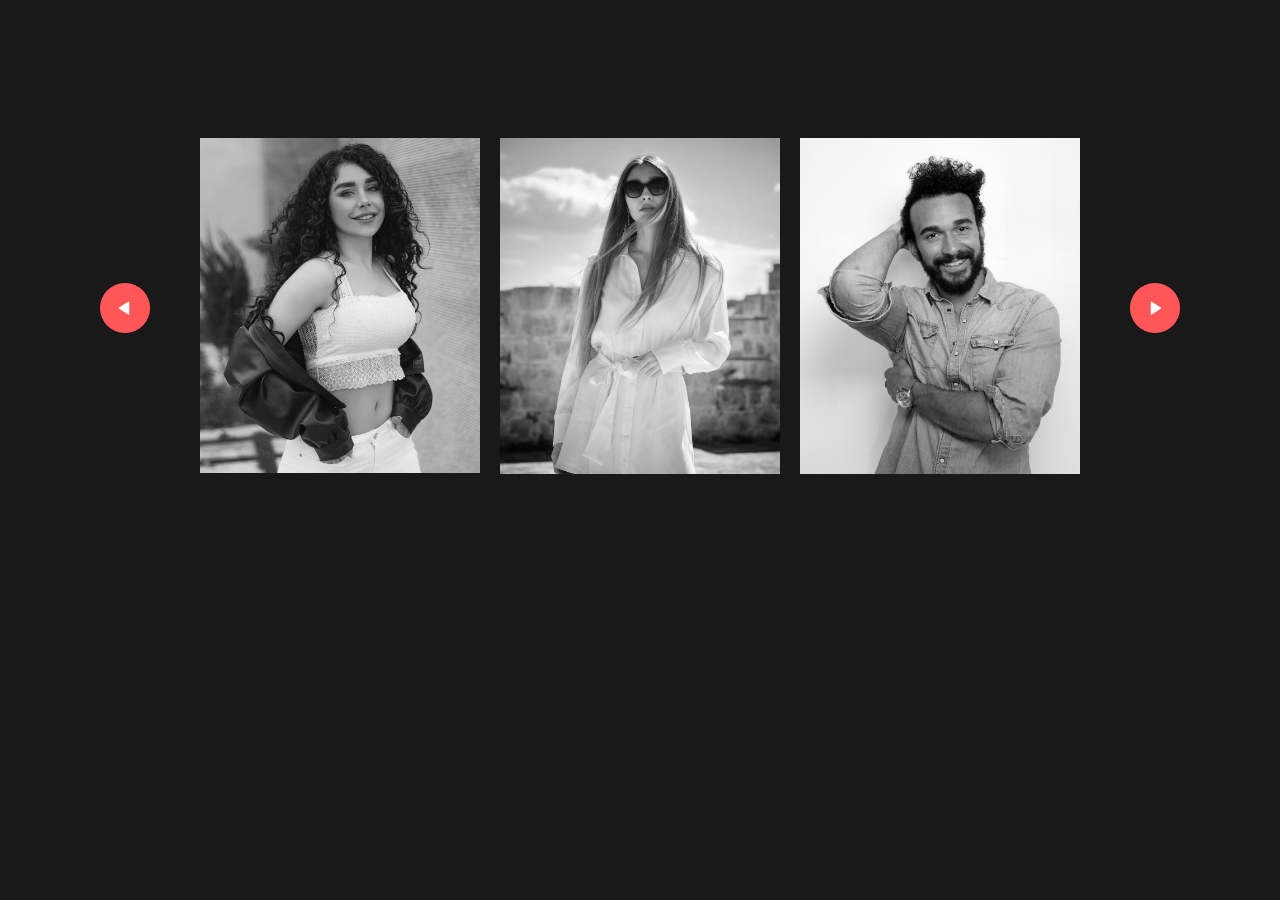
<file: Gallery_slide/index.html>
<!DOCTYPE html>
<html lang="en">
<head>
    <meta charset="UTF-8">
    <meta name="viewport" content="width=device-width, initial-scale=1.0">
    <title>Gallery Slide</title>
    <link rel="stylesheet" href="style.css">
</head>
<body>
  <div class="gallery-wrap">
     <img src="images/back.png" id="backBtn" alt="img">
     <div class="gallery">
        <div>
            <span><img src="images/image-1.png" alt="img"></span>
            <span><img src="images/image-2.png" alt="img"></span>
            <span><img src="images/image-3.png" alt="img"></span>
        </div>
        <div>
            <span><img src="images/image-4.png" alt="img"></span>
            <span><img src="images/image-5.png" alt="img"></span>
            <span><img src="images/image-6.png" alt="img"></span>
        </div>
    </div>
     <img src="images/next.png" id="nextBtn" alt="img">
  </div>
    
    <script src="custom.js"></script>
</body>
</html>
</file>
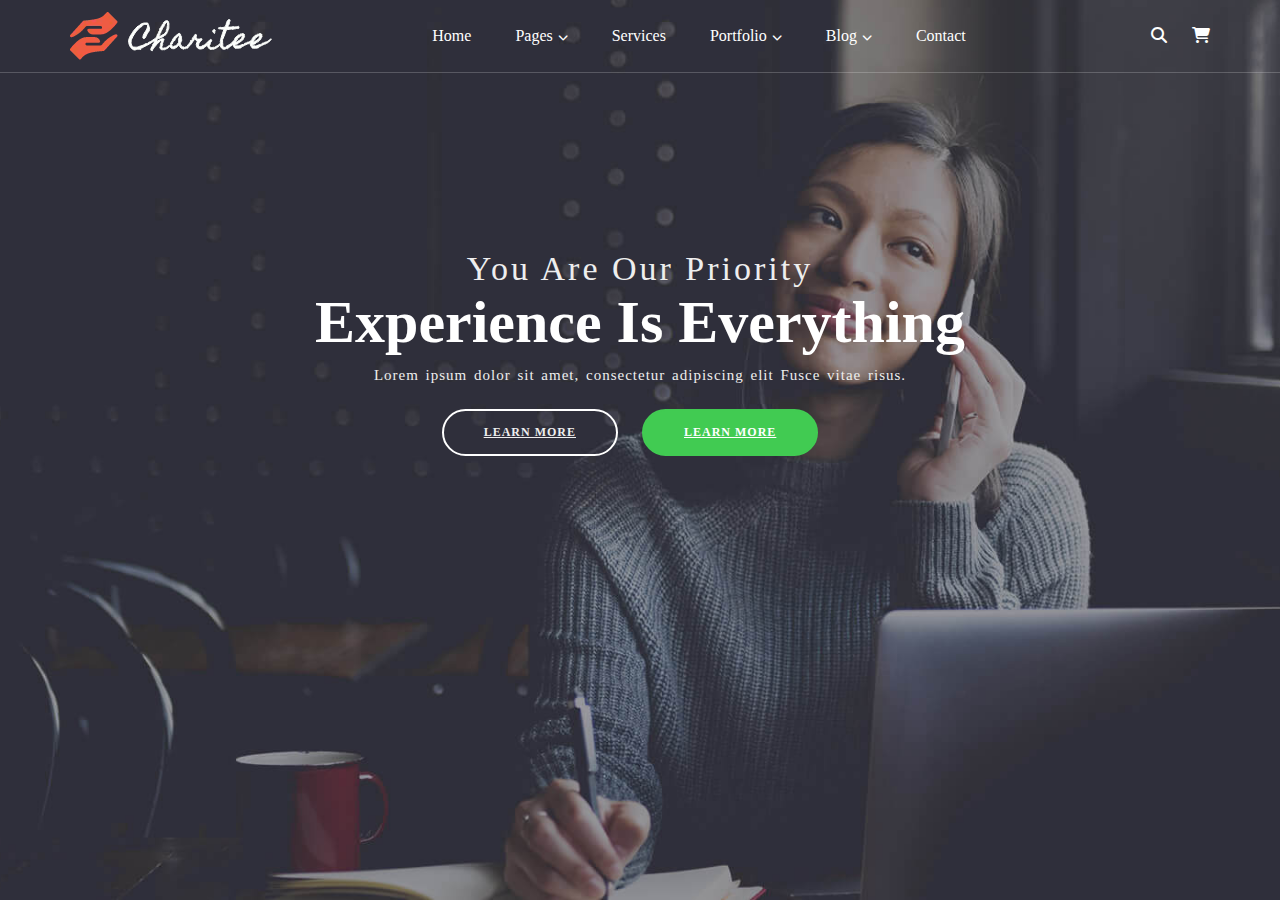
<file: hamburger/index.html>
<!DOCTYPE html>
<html lang="en">
<head>
    <meta charset="UTF-8">
    <meta name="viewport" content="width=device-width, initial-scale=1.0">
    <title>Document</title>
    <link rel="stylesheet" href="style.css">
    <link rel="stylesheet" href="responsive.css">
    <link rel="stylesheet" href="https://cdnjs.cloudflare.com/ajax/libs/font-awesome/6.5.2/css/all.min.css">
    <style>
        .hero-text {
            text-align: center;
    padding-top: 250px;
}
.hero-text h3 {
    color: #eee;
    font-size: 34px;
    font-weight: 200;
    letter-spacing: 3px;
    text-transform: capitalize;
}
.hero-text h1 {
    color: #fff;
    font-size: 60px;
    font-weight: 700;
    letter-spacing: 0;
    margin-bottom: 0;
    text-transform: capitalize;
}
.hero-text p {
    color: #eee;
    font-size: 15px;
    font-weight: 300;
    letter-spacing: 1px;
    margin-bottom: 25px;
    margin-top: 10px;
    word-spacing: 2px;
}
.learn_btn {
    background: rgba(0, 0, 0, 0) none repeat scroll 0 0;
    border: 2px solid #fff;
    border-radius: 30px;
    color: #eee;
    display: inline-block;
    font-size: 12px;
    font-weight: 600;
    overflow: hidden;
    padding: 14px 40px;
    text-transform: uppercase;
    transition: all 0.3s ease 0s;
    letter-spacing: 1px;
}
.home_btn a {
    margin-bottom: 20px;
    margin-right: 20px;
}
.get_btn {
    background: #41cb52;
    border: 2px solid #41cb52;
    border-radius: 30px;
    color: #fff;
    display: inline-block;
    font-size: 12px;
    font-weight: 600;
    overflow: hidden;
    padding: 14px 40px;
    text-transform: uppercase;
    transition: all 0.3s ease 0s;
    letter-spacing: 1px;
}
    </style>
</head>
<body>

    <!-- header  -->
     <header class="header">
        <div class="container">
            <div class="logo">
                <img src="assets/images/logo.png.webp" alt="logo">
            </div>
            <nav class="menu">
                <div class="head">
                    <div class="logo">
                        <img src="assets/images/logo.png.webp" alt="logo">
                    </div>
                    <button type="button" class="close-menu-btn"></button>
                </div>
                <ul>
                    <li><a href="#">home</a></li>
                    <li class="dropdown">
                        <a href="#">pages</a>
                        <i class="fa-solid fa-chevron-down"></i>
                        <ul class="sub-menu">
                            <li><a href="#"><span>about</span></a></li>
                            <li class="dropdown">
                                <a href="#"><span>team</span></a>
                                <i class="fa-solid fa-chevron-down"></i>
                                <ul class="sub-menu sub-menu-right">
                                    <li><a href="#"><span>team 1</span></a></li>
                                    <li><a href="#"><span>team 2</span></a></li>
                                    <li><a href="#"><span>team 3</span></a></li>
                                    <li><a href="#"><span>team 4</span></a></li>
                                    <li><a href="#"><span>team 5</span></a></li>
                                    
                                </ul>
                            </li>
                            <li><a href="#"><span>testimonials</span></a></li>
                            <li class="dropdown">
                                <a href="#"><span>pricing</span></a>
                                <i class="fa-solid fa-chevron-down"></i>
                                <ul class="sub-menu sub-menu-right">
                                    <li><a href="#"><span>pricing 1</span></a></li>
                                    <li><a href="#"><span>pricing 2</span></a></li>
                                    <li><a href="#"><span>pricing 3</span></a></li>
                                    <li class="dropdown">
                                        <a href="#"><span>pricing 4</span></a>
                                        <i class="fa-solid fa-chevron-down"></i>
                                        <ul class="sub-menu sub-menu-right">
                                            <li><a href="#"><span>pricing 1</span></a></li>
                                            <li><a href="#"><span>pricing 2</span></a></li>
                                            <li><a href="#"><span>pricing 3</span></a></li>
                                            <li><a href="#"><span>pricing 4</span></a></li>
                                            <li><a href="#"><span>pricing 5</span></a></li>
                                        </ul>
                                    </li>
                                    <li><a class="#"><span>pricing 5</span></a></li>
                                </ul>
                            </li>
                        </ul>
                    </li>
                    <li><a href="#">services</a></li>
                    <li  class="dropdown">
                        <a href="#">portfolio</a>
                        <i class="fa-solid fa-chevron-down"></i>
                        <ul class="sub-menu sub-menu-right sub-menu-set">
                            <li><a href="#"><span>portfolio 1</span></a></li>
                            <li><a href="#"><span>portfolio 2</span></a></li>
                            <li><a href="#"><span>portfolio 3</span></a></li>
                            <li class="dropdown">
                                <a href="#"><span>portfolio 4</span></a>
                                <i class="fa-solid fa-chevron-down"></i>
                                <ul class="sub-menu sub-menu-left">
                                    <li><a href="#"><span>portfolio 1</span></a></li>
                                    <li><a href="#"><span>portfolio 2</span></a></li>
                                    <li><a href="#"><span>portfolio 3</span></a></li>
                                    <li><a href="#"><span>portfolio 4</span></a></li>
                                    <li><a href="#"><span>portfolio 5   </span></a></li>
                                </ul>
                            </li>
                            <li><a href="#"><span>portfolio 5</span></a></li>
                        </ul>
                    </li>
                    <li class="dropdown">
                        <a href="#">blog</a>
                        <i class="fa-solid fa-chevron-down"></i>
                        <ul class="sub-menu sub-menu-right sub-menu-set">
                            <li><a href="#"><span>blog 1</span></a></li>
                            <li><a href="#"><span>blog 2</span></a></li>
                            <li><a href="#"><span>blog 3</span></a></li>
                            <li><a href="#"><span>blog 4</span></a></li>
                            <li><a href="#"><span>blog 4</span></a></li>
                        </ul>
                    </li>
                    <li><a href="#">contact</a></li>
                </ul>
            </nav>
            <div class="header-right">
                <button type="button" class="icon-btn search-btn custom-btn"><i class="fa-solid fa-search"></i></button>
                <button type="button" class="icon-btn cart-btn custom-btn"><i class="fa-solid fa-shopping-cart"></i></button>
                <button type="button" class="open-menu-btn">
                    <span class="line line-1"></span>
                    <span class="line line-2"></span>
                    <span class="line line-3"></span>
                </button>
            </div>
        </div>
     </header>
     <!-- header end -->
    <section class="hero">
        <div class="container">
            <div class="row">
              <div class="col-lg-12 col-sm-12 col-xs-12 text-center">
                <div class="hero-text">
                    <h3>you are our priority</h3>
                    <h1>Experience is everything</h1>
                     <p>Lorem ipsum dolor sit amet, consectetur adipiscing elit Fusce vitae risus.</p>
                    <div class="home_btn">
                        <a class="learn_btn" href="#">Learn More</a>
                        <a class="get_btn" href="#">Learn More</a>
                    </div>
                </div> 
              </div><!--- END COL -->				  
            </div><!--- END ROW -->
        </div>
    </section>
    <!-- script -->
    <script src="script.js"></script>
</body>
</html>
</file>
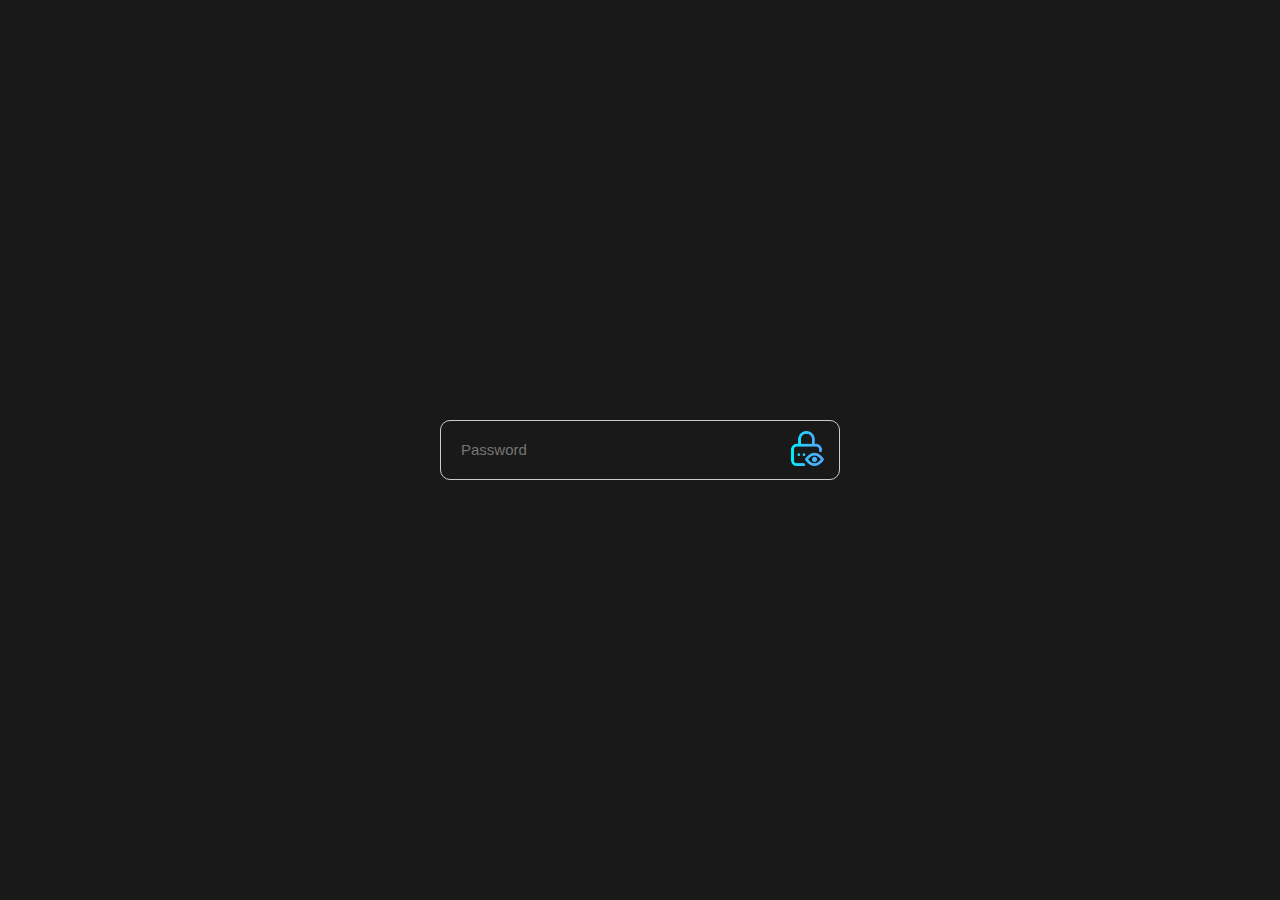
<file: Hide_Show_Password/index.html>
<!DOCTYPE html>
<html lang="en">
<head>
    <meta charset="UTF-8">
    <meta name="viewport" content="width=device-width, initial-scale=1.0">
    <title>Hide And Show Password </title>
    <link rel="stylesheet" href="style.css">
</head>
<body>
      
     <div class="container">
         <div class="input-box">
            <input type="password" maxlength="8" id="password" placeholder="Password">
            <button id="icon" type="submit"><img src="1000957.png" alt="icon"></button>
            <p id="message">password is <span id="strenght"></span></p>
         </div>
     </div>
<script src="custom.js"></script>
</body>
</html>
</file>
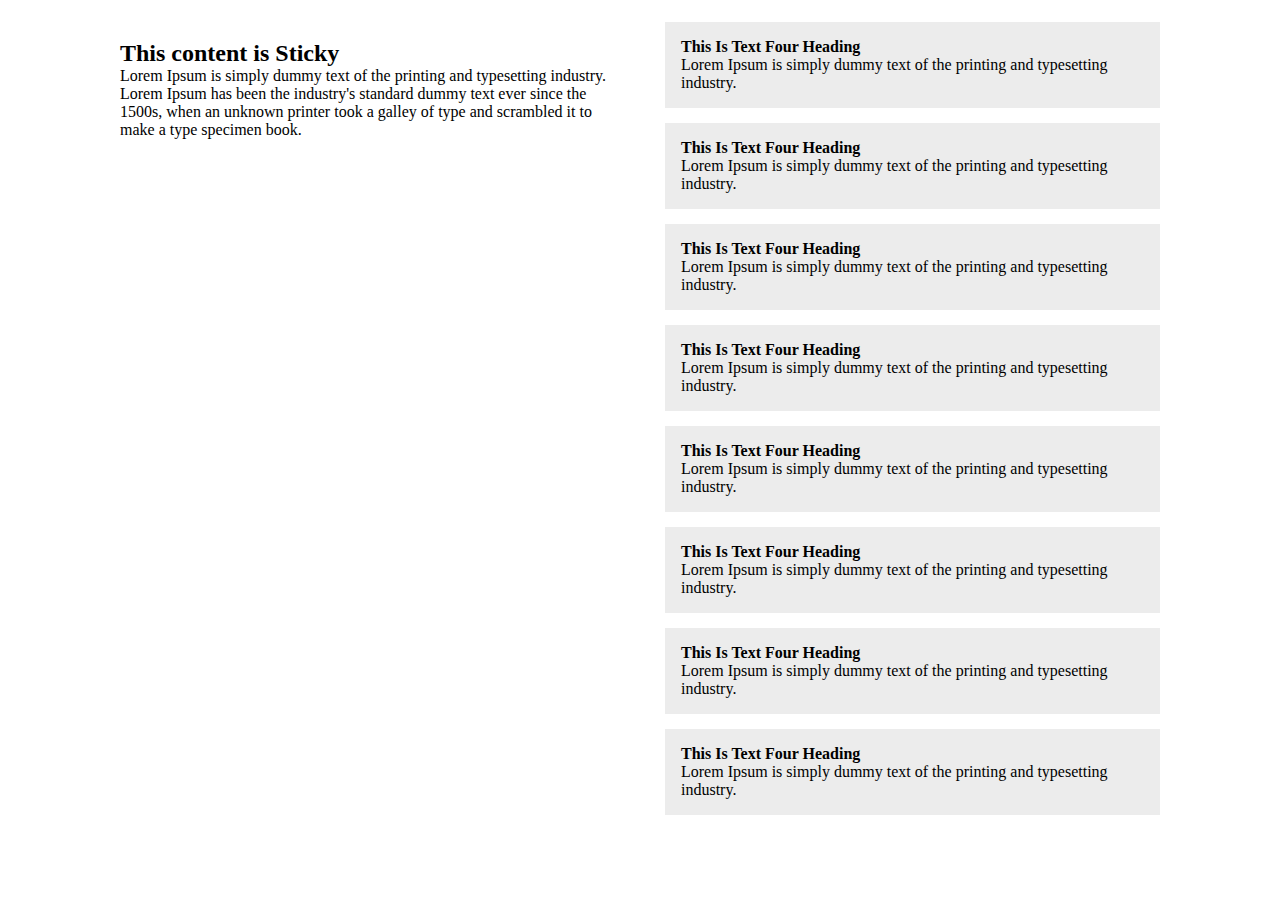
<file: postion-sticky/index.html>
<!DOCTYPE html>
<html lang="en">
<head>
    <meta charset="UTF-8">
    <meta name="viewport" content="width=device-width, initial-scale=1.0">
    <title>Sticky</title>
    <link rel="stylesheet" href="style.css">
</head>
<body>
    <section class="main-section">
        <div class="twobox">
              <div class="left-side">
            <div class="left-content">
                <div class="title-box">
                    <h2>This content is Sticky</h2>
                    <p>Lorem Ipsum is simply dummy text of the printing and typesetting industry. Lorem Ipsum has been the industry's standard dummy text ever since the 1500s, when an unknown printer took a galley of type and scrambled it to make a type specimen book.</p>
                </div>
            </div>
         </div>
         <div class="right-side">
            <div class="scroll-box">
                <div class="bx-1">
                    <div class="heading">
                        <h4>This Is Text Four Heading</h4>
                        <p>Lorem Ipsum is simply dummy text of the printing and typesetting industry.</p>
                    </div>
                </div>
                <div class="bx-2">
                    <div class="heading">
                        <h4>This Is Text Four Heading</h4>
                        <p>Lorem Ipsum is simply dummy text of the printing and typesetting industry.</p>
                    </div>
                </div>
                <div class="bx-3">
                    <div class="heading">
                        <h4>This Is Text Four Heading</h4>
                        <p>Lorem Ipsum is simply dummy text of the printing and typesetting industry.</p>
                    </div>
                </div>
                <div class="bx-4">
                    <div class="heading">
                        <h4>This Is Text Four Heading</h4>
                        <p>Lorem Ipsum is simply dummy text of the printing and typesetting industry.</p>
                    </div>
                </div>
                <div class="bx-5">
                    <div class="heading">
                        <h4>This Is Text Four Heading</h4>
                        <p>Lorem Ipsum is simply dummy text of the printing and typesetting industry.</p>
                    </div>
                </div>
                <div class="bx-3">
                    <div class="heading">
                        <h4>This Is Text Four Heading</h4>
                        <p>Lorem Ipsum is simply dummy text of the printing and typesetting industry.</p>
                    </div>
                </div>
                <div class="bx-4">
                    <div class="heading">
                        <h4>This Is Text Four Heading</h4>
                        <p>Lorem Ipsum is simply dummy text of the printing and typesetting industry.</p>
                    </div>
                </div>
                <div class="bx-5">
                    <div class="heading">
                        <h4>This Is Text Four Heading</h4>
                        <p>Lorem Ipsum is simply dummy text of the printing and typesetting industry.</p>
                    </div>
                </div>
            </div>
         </div>
        </div>
       
    </section>
</body>
</html>
</file>
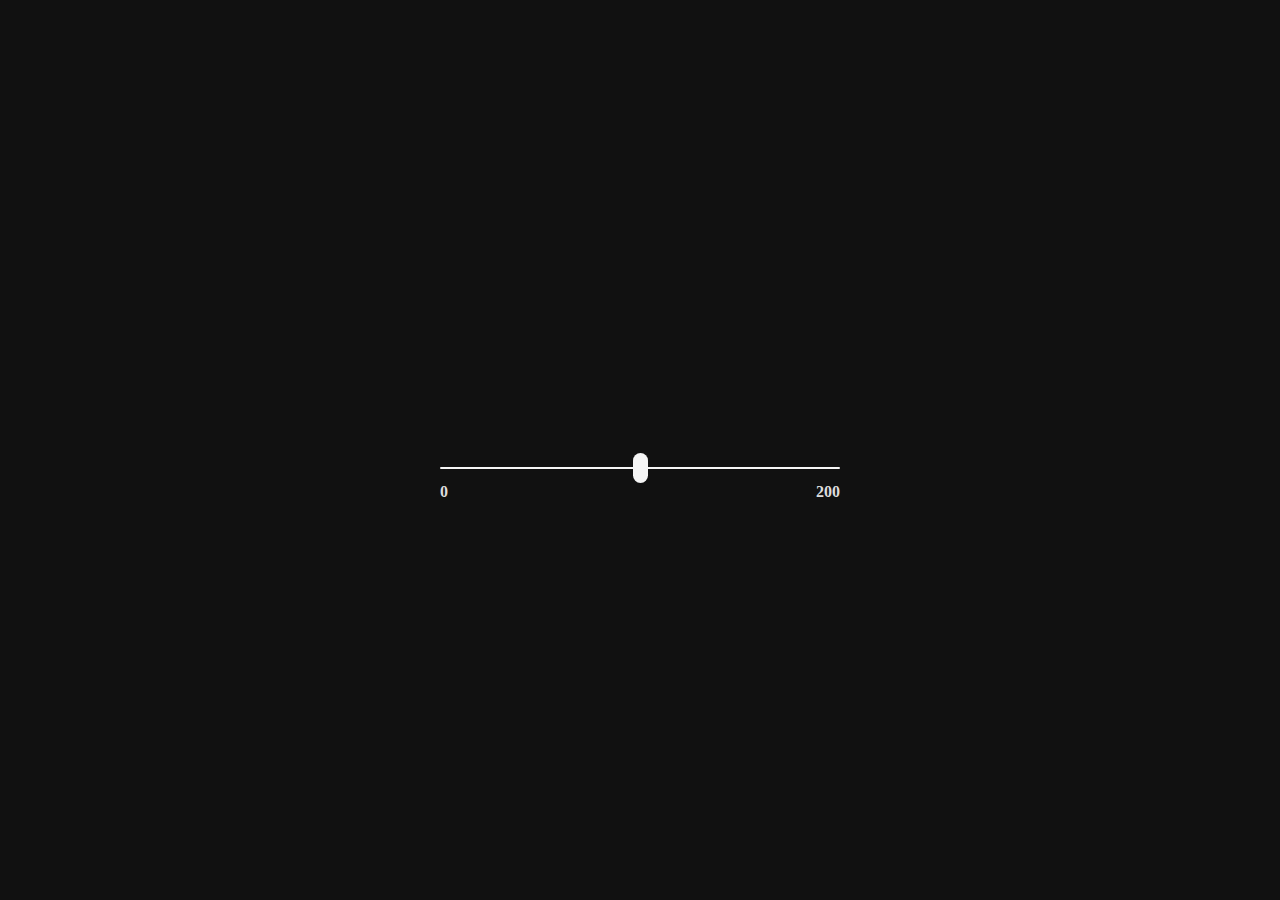
<file: Range_slider/index.html>
<!DOCTYPE html>
<html lang="en">
<head>
    <meta charset="UTF-8">
    <meta name="viewport" content="width=device-width, initial-scale=1.0">
    <title>Range Slider</title>
    <link rel="stylesheet" href="style.css">
</head>
<body>
    <div class="center">
        <div class="slider">
            <div class="show_value">
                <span id="current_value">100</span>
            </div>
            <input type="range" name="range" id="custom_slider"
            min="0" max="200" value="100" step="1">
            <div class="range">
                <div>0</div>
                <div>200</div>
            </div>
        </div>
    </div>
    <script src="custom.js"></script>
</body>
</html>
</file>
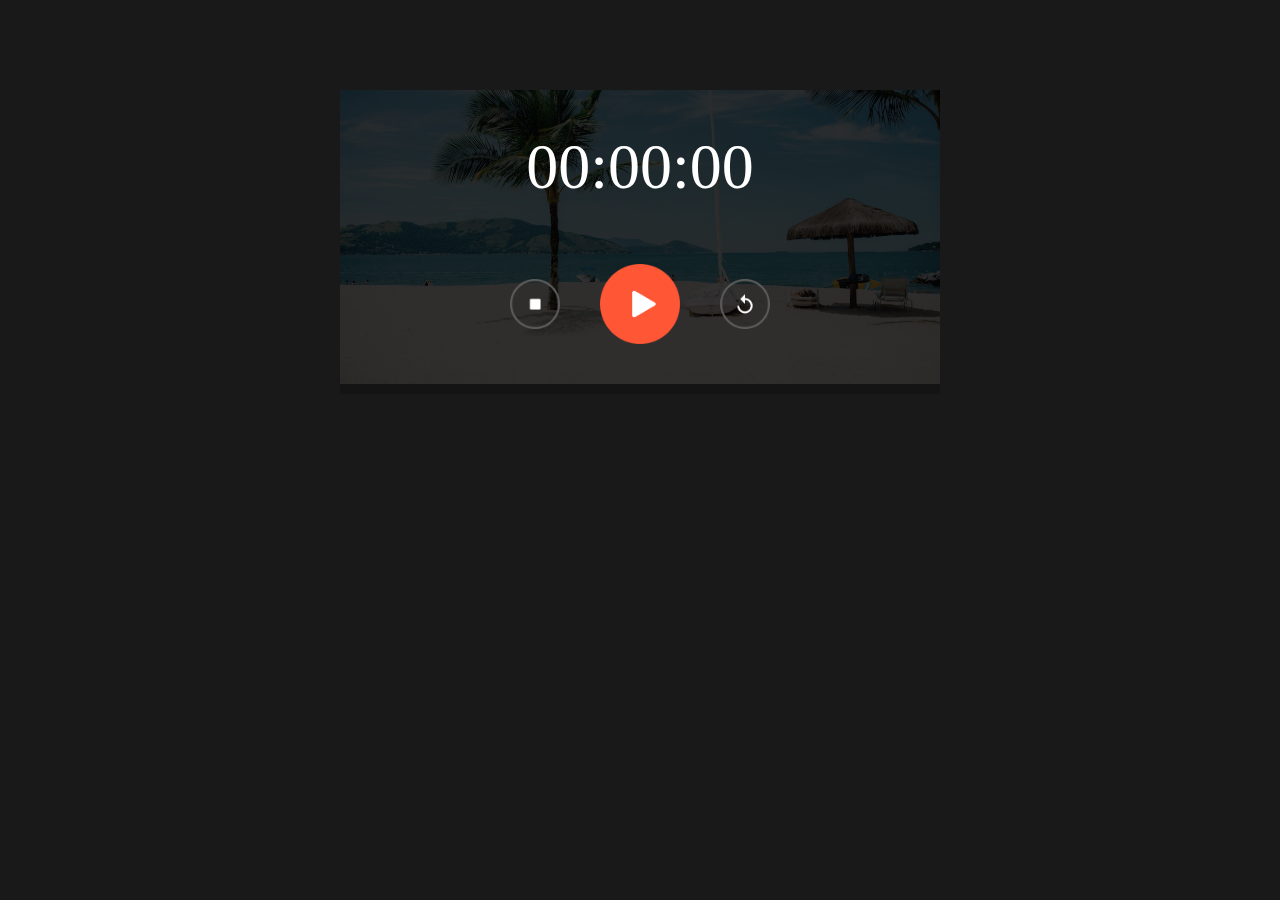
<file: Stopwatch/index.html>
<!DOCTYPE html>
<html lang="en">
<head>
    <meta charset="UTF-8">
    <meta name="viewport" content="width=device-width, initial-scale=1.0">
    <title>Stopwatch</title>
    <link rel="stylesheet" href="style.css">
</head>
<body>
      <div class="container">
        <div class="Stopwatch">
            <h1 id="displayTime">00:00:00</h1>
            <div class="bttons">
                <img src="images/stop.png" alt="img" onclick="watchstop()">
                <img src="images/start.png" alt="img" onclick="watchstart()">
                <img src="images/reset.png" alt="img" onclick="watchReset()">
            </div>
        </div>
      </div>
      

<script>
    let [seconds, mints, hours] = [0,0,0];
    let displayTime = document.getElementById('displayTime')
    let timer = null;

    function Stopwatch() {
        seconds++;
        if(seconds == 60){
            seconds = 0;
            mints++;
            if(mints == 60){
                mints = 0;
                hours++;

            }
        }
        let h = hours < 10 ? "0" + hours : hours
        let m = mints < 10 ? "0" + mints : mints
        let s = seconds < 10 ? "0" + seconds : seconds

        displayTime.innerHTML = h +":"+ m +":"+ s;
    }

    function watchstart(){
        if(timer!== null){
            clearInterval(timer);
        }
       timer = setInterval(Stopwatch,1000)
    }

    function watchstop(){
        clearInterval(timer)
    }
    function watchReset(){
        clearInterval(timer);
        [seconds, mints, hours] = [0,0,0];
        displayTime.innerHTML = "00:00:00";
    }
</script>
</body>
</html>
</file>
<file: Gallery_slide/style.css>
*{
    margin: 0;
    padding: 0;
    font-family: 'poppins', sans-serif;
    box-sizing: border-box;
}
body{
    background-color: #191919;
    display: flex;
    align-items: center;
    justify-self: center;
    margin: 10% ;
}
.gallery{
    width: 900px;
    display: flex;
    overflow-x: scroll;
}
.gallery div{
    width: 100%;
    display: grid;
    grid-template-columns: auto auto auto;
    grid-gap: 20px;
    padding: 10px;
    flex: none;
}
.gallery div img {
     width: 100%;
     filter: grayscale(100%);
     transition: 0.5s;
}
.gallery::-webkit-scrollbar{
    display: none;
}
.gallery-wrap{
    display: flex;
    align-items: center;
    justify-self: center;
    /* margin: 10% auto; */

}
#backBtn, #nextBtn{
    width: 50px;
    cursor: pointer;
    margin: 40px;
}
.gallery div img:hover{
    filter: grayscale(0);
    cursor: pointer;
    /* transform: scale(1.1); */
}
</file>
<file: hamburger/style.css>
*{
    margin: 0;
    padding: 0;
    box-sizing: border-box;
}

.container{
    max-width: 1170px;
    margin: auto;
    padding: 0 15px;
}
/* header */
.header{
    left: 0;
    top: 0;
    position: absolute;
    width: 100%;
    z-index: 10;
    border-bottom: 1px solid hsla(0, 0%, 100%, 0.2);
}
.header .container{
    display: flex;
    align-items: center;
    justify-content: space-between;
}
.header .logo img{
    vertical-align: middle;
}
.header .menu .head{
    display: none;
}
.header .menu ul{
    list-style: none;
}
.header .menu > ul > li{
    display: inline-block;
}
.header .menu > ul > li:not(:last-child){
    margin-right: 40px;
}
.header .menu .dropdown{
    position: relative;
}
.header .menu a{
    text-decoration: none;
    text-transform: capitalize;
    font-size: 16px;
    color: hsl(0, 0%, 100%);
    line-height: 1.5;
    display: block;
}
.header .menu > ul > li > a{
    padding: 24px 0;
}
.header .menu > ul > .dropdown > a{
    padding-right: 15px;
}
.header .menu i{
    font-size: 10px;
    pointer-events: none;
    user-select: none;
    position: absolute;
    color: hsl(0, 0%, 100%);
    /* top: calc(50% -5px); */
}
.header .menu > ul > li > i {
    right: 0px;
    top: 32px;
}
.header .menu .sub-menu{
    position: absolute;
    top: 100%;
    left: 0;
    width: 230px;
    padding: 15px 0;
    z-index: 1;
    background-color: hsl(229, 54%, 51%);
    box-shadow: 0 0 5px hsla(0, 0%, 0%, 0.5);
    transform-origin: top;
    transform: scale(0);
    visibility: hidden;
    opacity: 0;
}
.header .menu .sub-menu-right{
    left: 100%;
    top: 0;
}
.header .menu .sub-menu-right.sub-menu-set {
    left: 0%;
    top: 72px;
}
.header .menu .sub-menu-left{
    top: 0;
    left: auto;
    right: 100%;
}
.header .menu li:hover  > .sub-menu{
    visibility: visible;
    opacity: 1;
    transform: none;
    transition: all 0.5s ease;
}
.header .menu .sub-menu a{
    padding: 6px 24px;
}
.header .menu .sub-menu .dropdown > a{
    padding-right: 34px;
}
.header .menu .sub-menu span{
    background-image: linear-gradient(hsl(0, 0%, 100%), hsl(0, 0%, 100%));
    background-size: 0 1px;
    background-repeat: no-repeat;
    transition: background-size 0.5s ease;
}
.header .menu .sub-menu li:hover > a > span{
    background-size: 100% 1px;
}
.header .menu .sub-menu > li > i {
    position: absolute;
    right: 24px;
    top: 16px;
    transform: rotate(-90deg);
}
.header-right{
    display: flex;
}
.header-right > * {
    margin-left: 25px;
}
.header-right .icon-btn{
    background-color: transparent;
    border: none;
    cursor: pointer;
    color: hsl(0, 0%, 100%);
    font-size: 16px;
}
.header-right .open-menu-btn{
 display: none;
}
/* hero */
.hero{
    min-height: 100vh;
    background-image: url('./assets/images/home-bg.jpg');
    background-position: center;
    background-repeat: no-repeat;
    background-size: cover;
}
</file>
<file: hamburger/responsive.css>
@media(max-width: 991px) {
    /* .header{
        padding: 12px 0;
    } */
    .header .menu{
        position: fixed;
        right: 0;
        top: 0;
        width: 320px;
        height: 100%;
        background-color: hsl(229, 54%, 51%);
        padding: 15px 30px 30px;
        overflow-y: auto;
        z-index: 1;
        transform: translateX(100%);                                                                                                                                                                                                                                                                                                                                                                                                                                                         ;
    }
    .header .menu.open{
        transform: none;
    }
    .header .menu .head{
        display: flex;
        align-items: center;
        justify-content: space-between;
        margin-bottom: 25px;
    }
    .header .menu .close-menu-btn{
        height: 35px;
        width: 35px;
        position: relative;
        display: inline-flex;
        align-items: center;
        justify-content: center;
        background-color: transparent;
        cursor: pointer;
        border: none;
    }
    .header .menu .close-menu-btn::before,
    .header .menu .close-menu-btn::after{
        content: '';
        width: 80%;
        height: 2px;
        position: absolute;
        background-color: hsl(0, 0%, 100%);
    }
    .header .menu .close-menu-btn::before{
        transform: rotate(45deg);
    }
    .header .menu .close-menu-btn::after{
        transform: rotate(-45deg);
    }
    .header .menu > ul > li{
        display: block;
    }
    .header .menu > ul > li:not(:last-child){
        margin-right: 0;
    }
    .header .menu li{
        border-bottom: 1px solid hsl(0, 0%, 100%, 0.25);
    }
    .header .menu li:first-child{
        border-top: 1px solid hsl(0, 0%, 100%, 0.25);   
    }
    .header .menu > ul > li > a{
        padding: 12px 0;
    }
    .header .menu > ul > .dropdown > a {
        padding-right: 34px;
    }
    .header .menu i{
        height: 35px;
        width: 35px;
        border: 1px solid hsl(0, 0%, 100%, 0.25);
        display: inline-flex;
        align-items: center;
        justify-content: center;
        pointer-events: auto;
        cursor: pointer;
        top: 7px;
    }
    .header .menu .dropdown.active > i{
        background-color: hsl(0, 0%, 100%, 0.25);
        transform: rotate(180deg);
    }
    .header .menu .sub-menu{
        position: static;
        opacity: 1;
        transform: none;
        visibility: visible;
        padding: 0;
        transition: none;
        box-shadow: none;
        width: 100%;
        display: none;
    }
    .header .menu .dropdown.dropdown.active > .sub-menu{
        display: block; 
    }
    .header .menu .sub-menu li:last-child{
        border: none;
    }
    .header .menu .sub-menu a{
        padding: 12px 0 12px 15px;
    }
    .header .menu .sub-menu .sub-menu a{
        padding-left: 30px;
    }
    .header .menu .sub-menu .sub-menu .sub-menu a{
        padding-left: 45px;
    }
    .header .menu .sub-menu span{
        background-image: none;
    }
    .header .menu .sub-menu i{
        transform: none;
        right: 0;
    }
    .header-right .open-menu-btn{
        display: inline-flex;
        align-items: center;
        justify-content: center;
        height: 40px;
        width: 40px;
        cursor: pointer;
        position: relative;
        background-color: transparent;
        border: none;
    }
    .header-right .open-menu-btn .line{
        height: 2px;
        width: 30px;
        background-color: hsl(0, 0%, 100%);
        position: absolute;
    }
    .header-right .open-menu-btn .line-1{
        transform: translateY(-8px);

    }
    .header-right .open-menu-btn .line-3{
        transform: translateY(8px);
        
    }
    /* == */
    .header .menu > ul > li > i {
        right: 0px;
        top: 6px;
    }
    .header .menu .sub-menu > li > i {
        position: absolute;
        right: 24px;
        top: 6px !important;
        transform: rotate(-90deg);
    }
    .custom-btn{
        display: none;
    }
    .hero-text h1 {
        font-size: 47px !important;
    }
}
</file>
<file: Hide_Show_Password/style.css>
*{
    padding: 0;
    margin: 0;
    box-sizing: border-box;
}

.container{
    height: 100vh;
    width: 100%;
    background-color: #191919;
    display: flex;
    align-items: center;
    justify-content: center;
}
.input-box{
    width: 400px;
    max-width: 90%;
    position: relative;
}
.input-box input{
    padding: 0 20px;
    width: 100%;
    height: 60px;
    border-radius: 10px;
    border: 1px solid #ccc;
    outline: none;
    color: #fff;
    background-color: transparent;
}
button{
    background-color: transparent;
    border: 0;
    outline: none;
    border-radius: 50%;
    cursor: pointer;
    position: absolute;
    top: 50%;
    transform: translateY(-50%);
    right: 15px;
}
button img{
    width: 35px;
}
#message{
    position: absolute;
    bottom: -30px;
    color: #fff;
    font-size: 15px;
    display: none;
}
::placeholder{
    font-size: 15px;
}
</file>
<file: postion-sticky/style.css>
* {
margin: 0;
padding: 0;
box-sizing: border-box;
}
body{
    margin: auto;
    padding: 22px 0;
}
.main-section{
    display: flex;
    margin: auto;
    width: 1040px;
}
.twobox {
    display: flex;
    align-items: start;
    gap: 50px;
    justify-content: center;
    
}
.left-side{
    position: sticky;
    top: 40px;
}   
.left-side, .right-side {
    width: 50%;
}
.heading {
    padding: 16px;
    background: #ececec;
}
.scroll-box {
    display: flex;
    flex-direction: column;
    gap: 15px;
}
</file>
<file: Range_slider/style.css>
*{
    padding: 0;
    margin: 0;
    box-sizing: border-box;
}
body{
    background-color: #111;
    font-family: "Raleway";
}
.center{
    position: absolute;
    top: 50%;
    left: 50%;
    transform: translate(-50%, -50%);
}
.slider{
    width: 400px;
    height: 100px;
}
.slider > .show_value{
    position: relative;
    width: 100%;
    height: 55px;
}
.slider > .show_value > span {
    position: absolute;
    width: 45px;
    height: 45px;
    background-color: #f5f5f5;
    color: #111;
    text-align: center;
    line-height: 40px;
    border-radius: 50%;
    left: 50%;
    transform-origin: bottom;
    transform: translateX(-50%) scale(0);
    transition: transform 300ms ease-in-out;
}
.slider > .show_value > span.active {
    transform: translateX(-50%) scale(1);
}
.slider > input[type="range"]{
    -webkit-appearance: none;
    width: 100%;
    height: 2px;
    background-color: #f5f5f5;
    border-radius: 2px;
    outline: none;
    border: none;
}
.slider > input[type="range"]::-webkit-slider-thumb {
    -webkit-appearance: none;
    width: 15px;
    height: 30px;
    background-color: #f5f5f5;
    border-radius: 10px;
    cursor: pointer;
}
.slider > .range {
    margin-top: 10px;
    position: relative;
}
.slider > .range > div {
    position: absolute;
    color: #ddd;
    font-weight: 600;
}
.slider > .range > div:nth-child(2) {
    right: 0px;
}
</file>
<file: Stopwatch/style.css>
*{
    padding: 0;
    margin: 0;
    box-sizing: border-box;
}
body{
    background-color: #191919;
}
.container{
    display: flex;
    justify-content: center;
    align-content: center;
    margin: 90px auto;
    
}
.Stopwatch{
    width: 100%;
    max-width: 600px;
    background-image: linear-gradient(rgba(0,0,0,0.8),rgba(0,0,0,0.8)), url('images/background.png');
    background-position: center;
    background-size: cover;
    text-align: center;
    padding: 40px 0;
    color: #fff;
    /* margin: 200px auto 0; */
    box-shadow: 0 10px 0 rgba(0,0,0,0.2);
}
.Stopwatch h1{
    margin-bottom: 60px;
    font-size: 64px;
    font-weight: 300;
}
.bttons{
    display: flex;
    align-items: center;
    justify-content: center;
}
.bttons img{
    width: 50px;
    margin: 0 20px;
    cursor: pointer;
}
.bttons img:nth-child(2){
    width: 80px;
}
</file>
